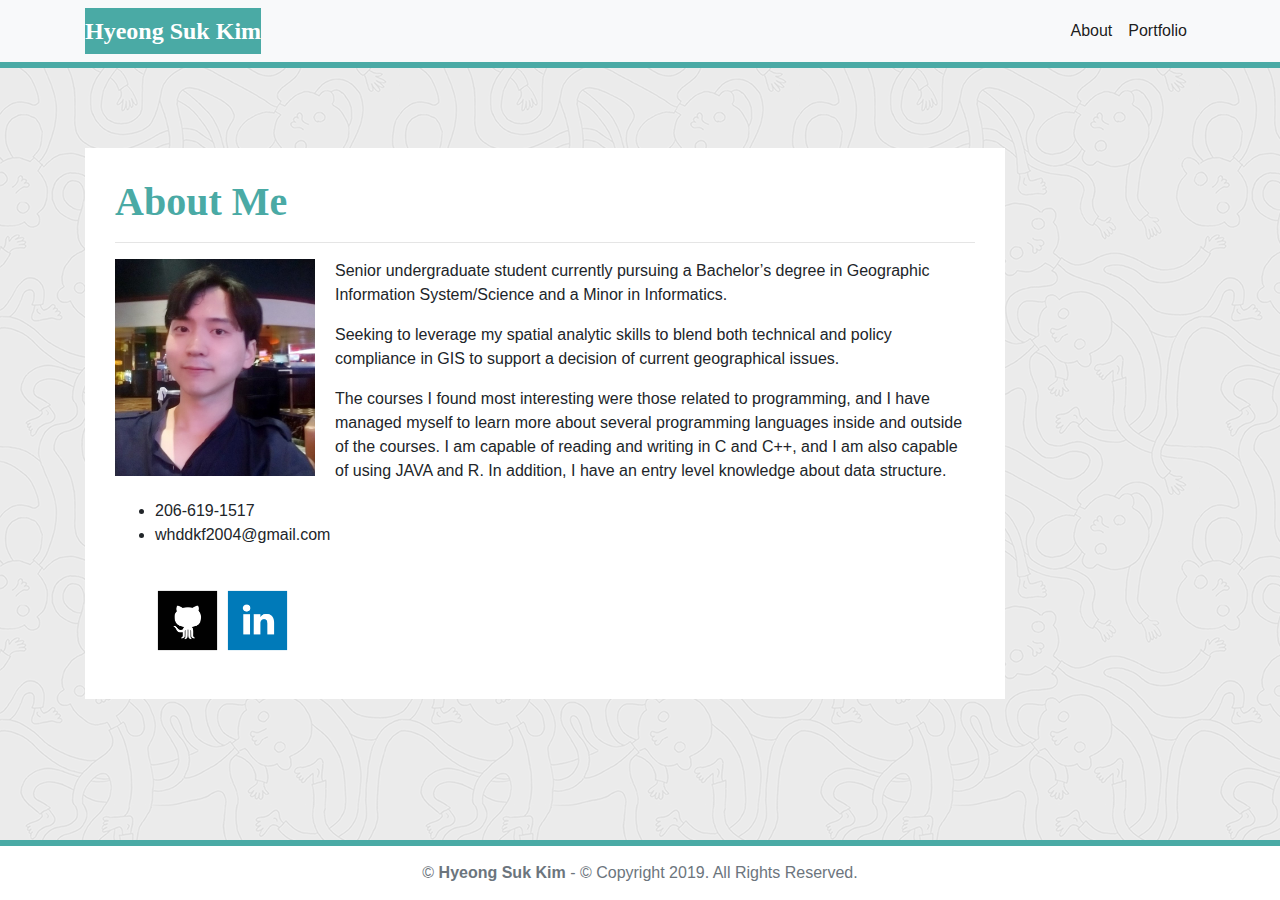
<file: index.html>
<!DOCTYPE html>
<html lang="en-us">

<head>

  <meta charset="UTF-8">
  <meta name="viewport" content="width=device-width, initial-scale=1.0">
  <meta http-equiv="X-UA-Compatible" content="ie=edge">

  <title>Hyeong Suk Kim</title>	

  <!-- Boostrap Stylesheet -->
  <link rel="stylesheet" href="https://maxcdn.bootstrapcdn.com/bootstrap/4.0.0/css/bootstrap.min.css">

  <!-- Our own CSS stylesheet -->
  <link rel="stylesheet" href="assets/css/styles.css" media="screen">

  <link href="https://fonts.googleapis.com/css?family=Carter+One&display=swap" rel="stylesheet">
</head>

<body>
  <nav class="navbar navbar-expand-lg navbar-light bg-light">

    <div class="container">
      <!-- Brand and toggle get grouped for better mobile display -->
      <a class="navbar-brand" href="index.html" id="logo">Hyeong Suk Kim</a>
      <button class="navbar-toggler" type="button" data-toggle="collapse" data-target="#navbarTogglerDemo01"
        aria-controls="navbarTogglerDemo01" aria-expanded="false" aria-label="Toggle navigation">
        <span class="navbar-toggler-icon"></span>
      </button>
      <!-- Collect the nav links, forms, and other content for toggling -->
      
      <div class="collapse navbar-collapse" id="navbarTogglerDemo01">
        <ul class="navbar-nav ml-auto mt-2 mt-lg-0">
          
          <li class="nav-item active">
            <a class="nav-link" href="index.html">About</a>
          </li>

          <li class="nav-item active">
            <a class="nav-link" href="portfolio.html">Portfolio</a>
          </li>

          <!-- <li class="nav-item active">
            <a class="nav-link" href="contact.html">Contact</a>
          </li> -->
          

        </ul>
      </div>
      <!-- /.navbar-collapse -->
    </div>
    <!-- /.container -->
  </nav>
  <!-- End of navbar -->

  <div class="two-toned-footer-color"></div>

  <!-- Start of container -->
  <main class="container">
    <section class="row">
      <div class="col-md-10">
        <article class="block">
          <h1 class="block-header">About Me</h1>
          <hr />
          <img src="assets/imgs/profile.jpg" alt="" id="about-image" />

          <p>Senior undergraduate student currently pursuing a Bachelor’s degree in 
            Geographic Information System/Science and a Minor in Informatics.
          </p>          

          

          <p>Seeking to leverage my spatial analytic skills to blend both technical 
            and policy compliance in GIS to support a decision of current geographical issues.
          </p>

          

          <p>The courses I found most interesting were those related to programming, 
            and I have managed myself to learn more about several programming languages 
            inside and outside of the courses. I am capable of reading and writing in 
            C and C++, and I am also capable of using JAVA and R. In addition, 
            I have an entry level knowledge about data structure.
            
          </p>
          
          <ul>
            <li>206-619-1517</li>
            <li>whddkf2004@gmail.com</li>
          </ul>
          
          

          <br />

          <ul>
              <a href="https://github.com/HyeongUW">
                  <img src="assets/imgs/github.png" width="8%" height="8%" />
              </a>
              <a href="https://www.linkedin.com/in/hyeong-suk-kim-33a296160/">
                  <img src="assets/imgs/linkedin.png" width="8%" height="8%" />
              </a>
          </ul>

          
          
        </article>
        
      </div>
    </section>
  </main>
  <!-- End of container -->

  <!-- Start of footer -->
  <footer class="footer">
    <div class="two-toned-footer-color"></div>
    <p class="text-muted text-muted-footer text-center">
      &copy; <strong>Hyeong Suk Kim</strong> - © Copyright 2019. All Rights Reserved.
    </p>
  </footer>
  <!-- End of footer -->

  <!-- jQuery CDN -->
  <script type="text/javascript" src="https://cdnjs.cloudflare.com/ajax/libs/jquery/3.2.1/jquery.min.js"></script>

  <!-- Bootstrap CDN -->
  <script src="https://maxcdn.bootstrapcdn.com/bootstrap/4.0.0/js/bootstrap.min.js"></script>

</body>

</html>
</file>
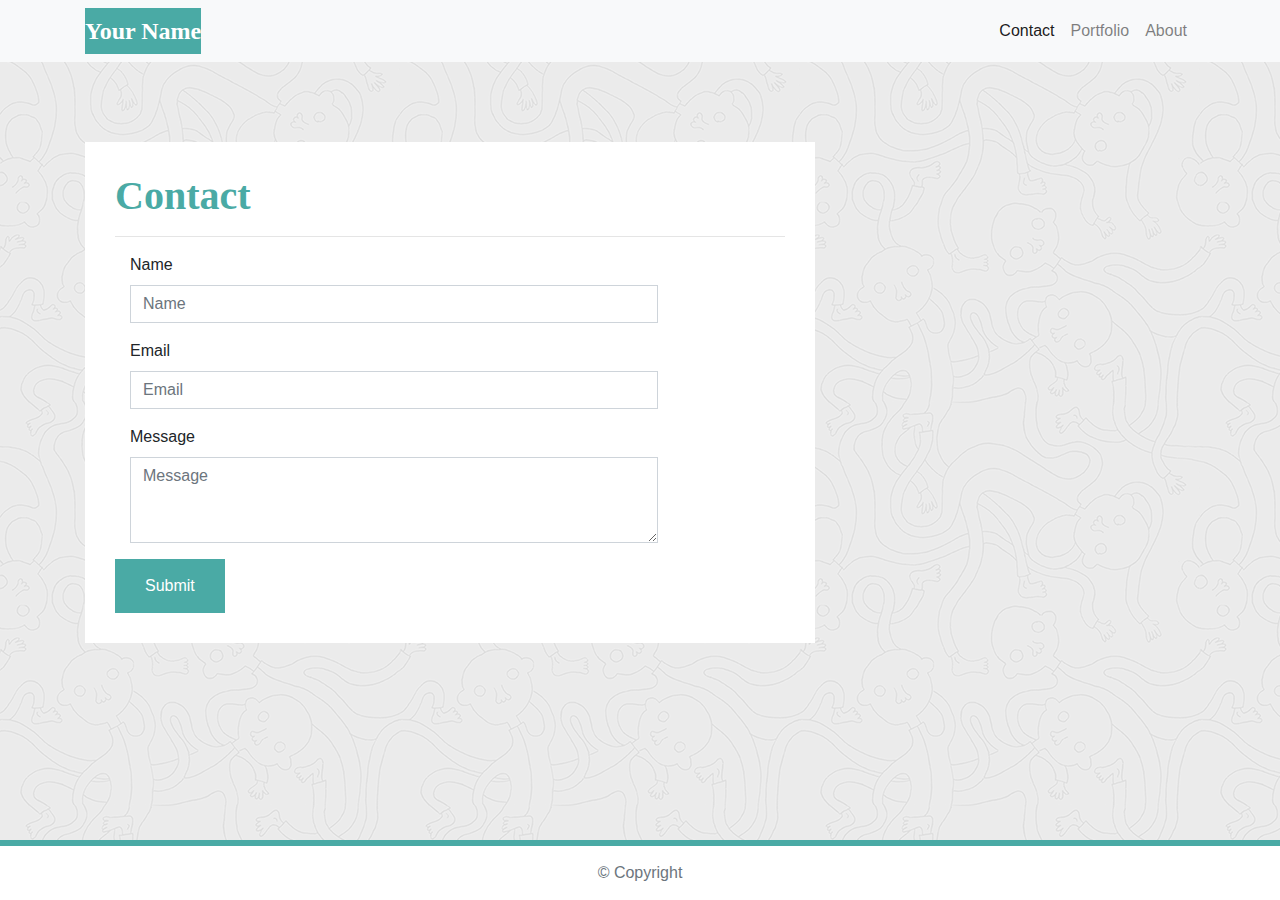
<file: contact.html>
<!DOCTYPE html>
<html lang="en-us">

<head>

  <meta charset="UTF-8">
  <meta name="viewport" content="width=device-width, initial-scale=1.0">
  <meta http-equiv="X-UA-Compatible" content="ie=edge">

  <title>Hyeong Suk Kim</title>	

  <!-- Boostrap Stylesheet -->
  <link rel="stylesheet" href="https://maxcdn.bootstrapcdn.com/bootstrap/4.0.0/css/bootstrap.min.css">

  <!-- Our own CSS stylesheet -->
  <link rel="stylesheet" href="assets/css/styles.css" media="screen">

</head>

<body>

    <nav class="navbar navbar-expand-lg navbar-light bg-light">
        <div class="container">
          <!-- Brand and toggle get grouped for better mobile display -->
          <a class="navbar-brand" href="index.html" id="logo">Your Name</a>
          <button class="navbar-toggler" type="button" data-toggle="collapse" data-target="#navbarTogglerDemo01"
            aria-controls="navbarTogglerDemo01" aria-expanded="false" aria-label="Toggle navigation">
            <span class="navbar-toggler-icon"></span>
          </button>
          <!-- Collect the nav links, forms, and other content for toggling -->
          <div class="collapse navbar-collapse" id="navbarTogglerDemo01">
            <ul class="navbar-nav ml-auto mt-2 mt-lg-0">
              <li class="nav-item">
                <a class="nav-link active" href="contact.html">Contact</a>
              </li>
              <li class="nav-item">
                <a class="nav-link" href="portfolio.html">Portfolio</a>
              </li>
              <li class="nav-item">
                <a class="nav-link" href="index.html">About</a>
              </li>
            </ul>
          </div>
          <!-- /.navbar-collapse -->
        </div>
        <!-- /.container -->
      </nav>
      <!-- End of navbar -->

  <!-- Start of container -->
  <main class="container">
    <section class="row">
      <div class="col-md-8">
        <form class="block form-horizontal">
          <h1 class="block-header">Contact</h1>
          <hr />
          <div class="form-group">
            <label for="name" class="col-sm-2 control-label">Name</label>
            <div class="col-sm-10">
              <input type="email" class="form-control" id="name" placeholder="Name">
            </div>
          </div>
          <div class="form-group">
            <label for="email" class="col-sm-2 control-label">Email</label>
            <div class="col-sm-10">
              <input type="password" class="form-control" id="email" placeholder="Email">
            </div>
          </div>
          <div class="form-group">
            <label class="col-sm-2 control-label" for="msg">Message</label>
            <div class="col-sm-10">
              <textarea id="msg" class="form-control" rows="3" placeholder="Message"></textarea>
            </div>
          </div>
          <button class="submit-btn">Submit</button>
        </form>
      </div>
    </section>
  </main>
  <!-- End of container -->

  <!-- Start of footer -->
  <footer class="footer">
    <div class="two-toned-footer-color"></div>
    <p class="text-muted text-muted-footer text-center">
      &copy; Copyright
    </p>
  </footer>
  <!-- End of footer -->

  <!-- jQuery CDN -->
  <script type="text/javascript" src="https://cdnjs.cloudflare.com/ajax/libs/jquery/3.2.1/jquery.min.js"></script>

  <!-- Bootstrap CDN -->
  <script src="https://maxcdn.bootstrapcdn.com/bootstrap/4.0.0/js/bootstrap.min.js"></script></script>

</body>

</html>
</file>
<file: assets/css/styles.css>
/* --- STYLES FOR ALL PAGES --- */
body {
  /* Typography */
  font-family: Arial, "Helvetica Neue", Helvetica, sans-serif;

  /* Visual */
  background-image: url("../imgs/ignasi_pattern_s.png");
}

html {
  /* Positioning */
  position: relative;

  /* Box-model */
  min-height: 100%;
}

/* add space for fixed nav */
main {
  margin: 80px 0;
}

/* create styles for use for all white main boxes */
.block {
  background-color: #fff;

  padding: 30px;
  margin-bottom: 30px;
}

.block-header {
  /* Typography */
  color: #4aaaa5;
  font-family: Georgia, Times, "Times New Roman", serif;
  font-weight: bold;
}

/* NAV START */
#logo {
  font-family: Georgia, Times, "Times New Roman", serif;

  /* Typography */
  font-size: 24px;
  font-weight: bold;
  color: #fff;

  /* Visual */
  background: #4aaaa5;
}

/* override bootstrap hover color and border */
.navbar-default .navbar-nav > li > a:hover {
  color: #4aaaa5;
}

.navbar {
  background: white;
  border: none;
}

/* media query for nav background color change */
@media only screen and (max-width: 767px) {
  .navbar-header {
    background-color: #4aaaa5;
  }
}
/* END NAV */


/* CONNECT W/ ME CSS */
.connect-header {
  /* Typography */
  font-size: 25px;
}

.connect-photo {
  /* Box-model */
  width: 55px;
  height: 55px;
}

#images {
  /* Box-model */
  padding-top: 15px;

  /* Typography */
  text-align: center;
}
/* END CONNECT W/ ME */


/* BEGIN FOOTER */
.footer {
  /* Positioning */
  position: absolute;
  bottom: 0;

  /* Box-model */
  width: 100%;
  height: 60px;

  /* Visual */
  background-color: #fff;
}

.text-muted-footer {
  /* Box-model */
  margin-top: 15px;

  /* Typography */
  color: #fff;
}

.two-toned-footer-color {
  /* Box-model */
  height: 6px;
  padding-top: 3px;

  /* Visual */
  background-color: #4aaaa5;
}



/* END FOOTER */
/* --- END STYLES FOR ALL PAGES --- */

/* --- PAGE-SPECIFIC STYLES --- */
/* ABOUT-ME PAGE */
.about-me-header {
  /* Positioning */
  margin-bottom: 33px;
  font-family: Georgia, Times, "Times New Roman", serif;

  /* Typography */
  font-size: 32px;
  font-weight: bold;
  color: #4aaaa5;
}

#about-image {
  /* Positioning */
  float: left;

  /* Box-model */
  width: 200px;
  margin: 0 20px 10px 0;
}
/* END ABOUT-ME PAGE */


/* PORTFOLIO PAGE */
.port-image {
  margin: 20px auto;
}
/* END PORTFOLIO PAGE */


/* CONTACT FORM PAGE  */
.form-control {
  /* give input boxes right angles */
  border-radius: 0;

  /* keep from horizontally resizing text area */
  min-width: 100%;
  max-width: 100%;
}

.submit-btn {
  /* Box-model */
  padding: 15px 30px;
  font-size: 16px;
  font-weight: lighter;

  /* Typography */
  color: #fff;

  /* Visual */
  background-color: #4aaaa5;
  border: 0;
}

.submit-btn:hover {
  opacity: .7;
}

/* END CONTACT FORM PAGE */
</file>
